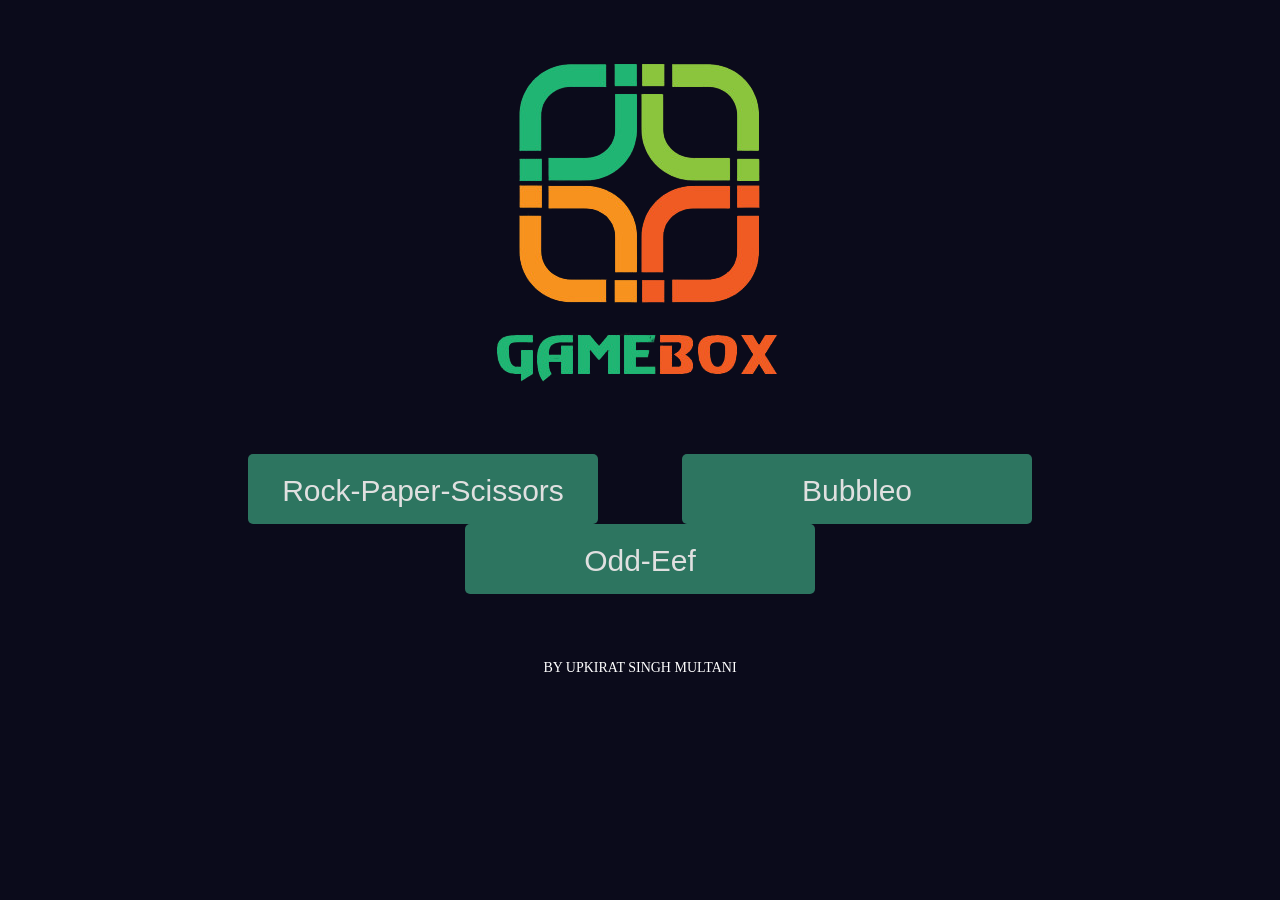
<file: index.html>
<!DOCTYPE html>
<html lang="en">
<head>
    <meta charset="UTF-8">
    <meta name="viewport" content="width=device-width, initial-scale=1.0">
    <title>Home</title>
    <link rel="stylesheet" href="Form.css">
</head>
<body>
    <center><img src="game.png"></center>
    <center>
        <a href="rock.html"><button id="rock_label" class="form_button">Rock-Paper-Scissors</button></a>
        <a href="bubblo.html"><button id="truth_label" class="form_button">Bubbleo</button></a>
        <a href=""><button id="odd_label" class="form_button">Odd-Eef</button></a>
    </center>
    <br>
    <br>
    <br>


    <div class="middle">
        <a href="" class="Btn b1">By Upkirat Singh Multani</a>
    </div>
    

   
</body>
</html>
</file>
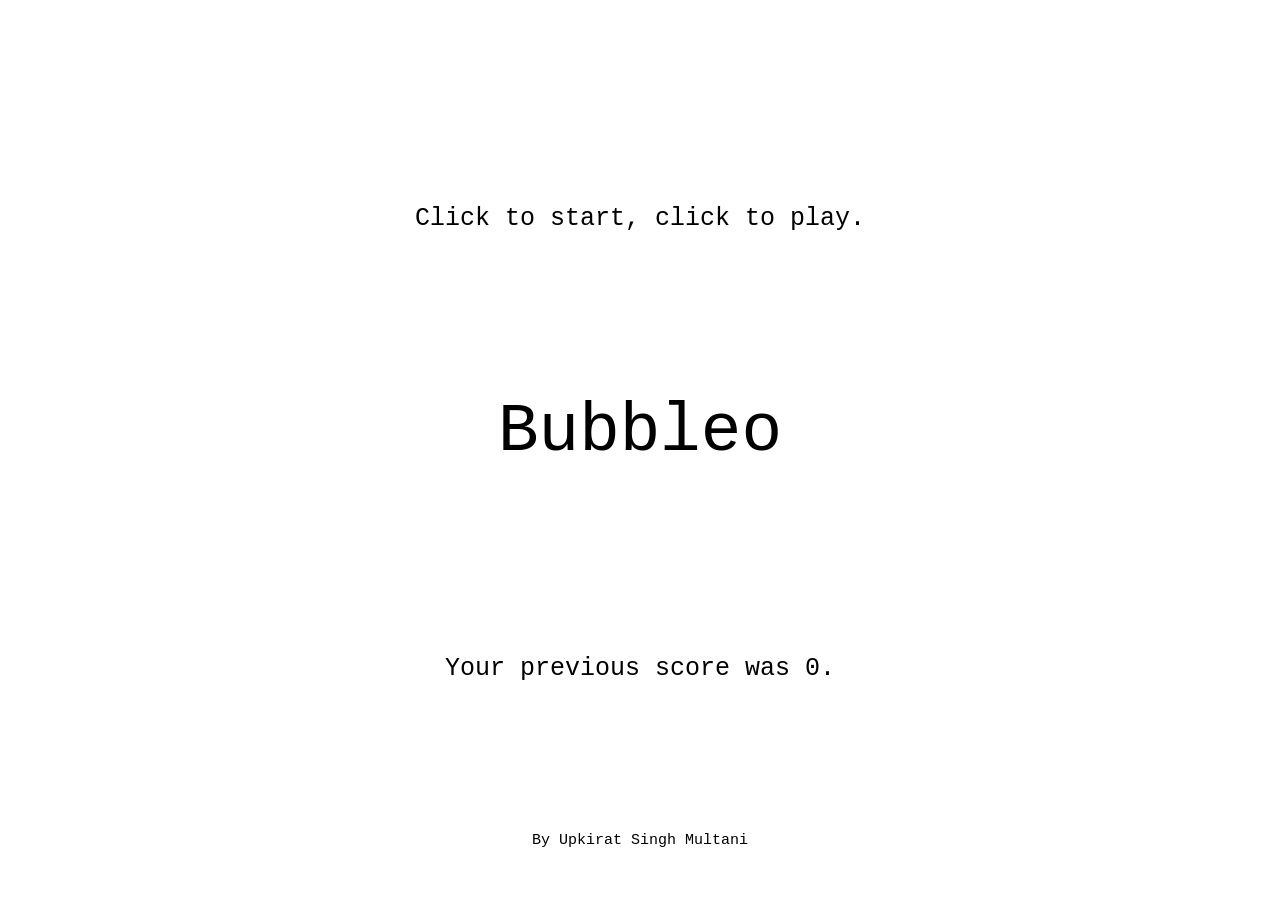
<file: bubblo.html>
<!DOCTYPE html>
<html>

<head >
	<meta charset="UTF-8">
	<title> Bubbles() </title>
	<script src="p5.js" type="text/javascript"></script>
	<script src="p5.dom.js" type="text/javascript"></script>
	<script src="p5.sound.js" type="text/javascript"></script>
	<script src="game.js" type="text/javascript"></script>
	<script src="scoreboard.js" type="text/javascript"></script>
	<script src="ship.js" type="text/javascript"></script>
	<script src="bubble.js" type="text/javascript"></script>
	<script src="sketch.js" type="text/javascript"></script>
	<style>
		body {
			padding: 0;
			margin: 0;
		}
		canvas {
			vertical-align: top;
			
		}
	</style>
</head>


<body style="background-color:blue;">
</body>

</html>
</file>
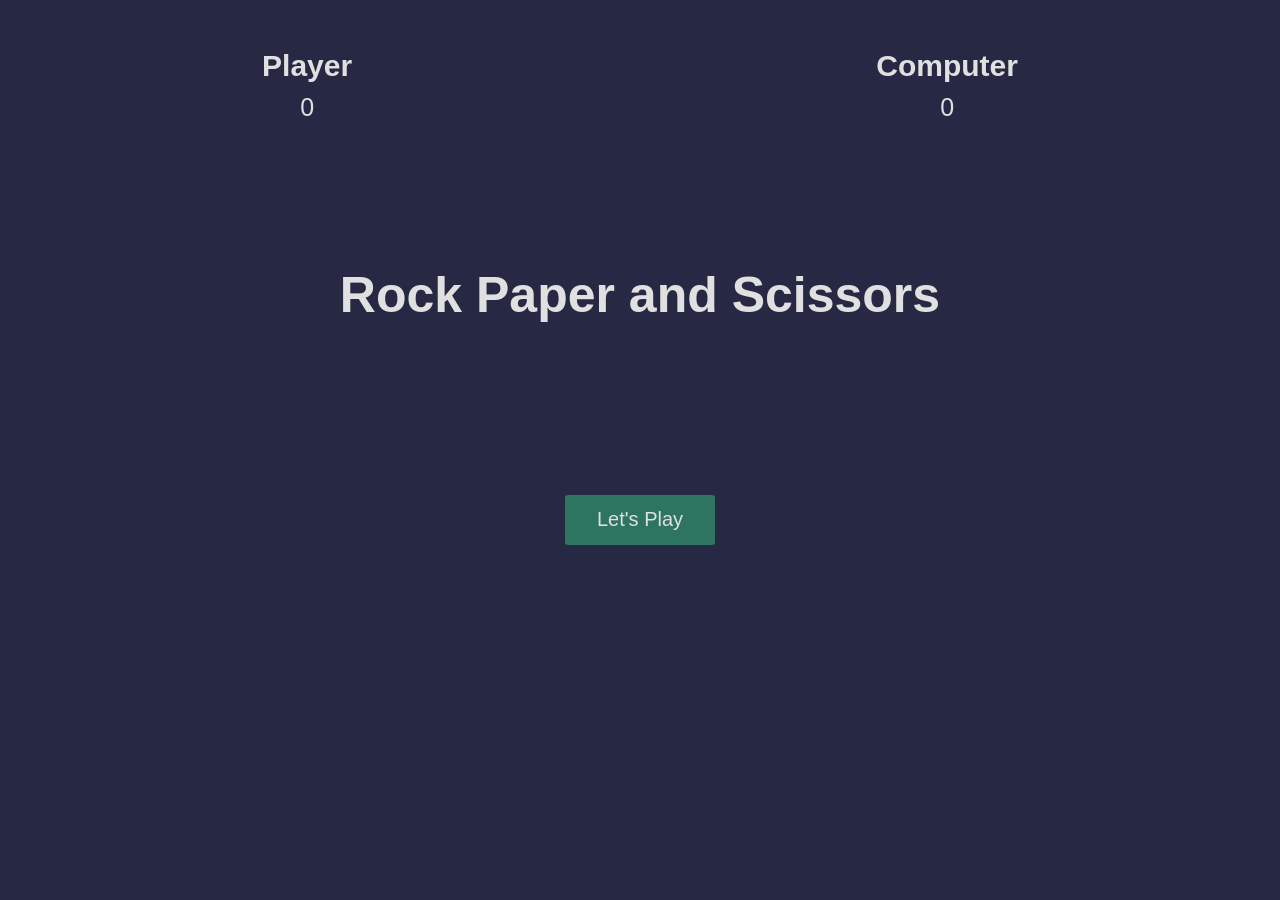
<file: rock.html>
<!DOCTYPE html>
<html lang="en">
  <head>
    <meta charset="UTF-8" />
    <meta name="viewport" content="width=device-width, initial-scale=1.0" />
    <meta http-equiv="X-UA-Compatible" content="ie=edge" />
    <link rel="stylesheet" href="rock.css" />
    <title>Rock paper and scissors</title>
  </head>
  <body>
    <section class="game">
      <div class="score">
        <div class="player-score">
          <h2>Player</h2>
          <p>0</p>
        </div>
        <div class="computer-score">
          <h2>Computer</h2>
          <p>0</p>
        </div>
      </div>

      <div class="intro">
        <h1>Rock Paper and Scissors</h1>
        <button>Let's Play</button>
      </div>

      <div class="match fadeOut">
        <h2 class="winner">Choose an option</h2>
        <div class="hands">
          <img class="player-hand" src="rock.png" alt="" />
          <img class="computer-hand" src="rock.png" alt="" />
        </div>
        <div class="options">
          <button class="rock">rock</button>
          <button class="paper">paper</button>
          <button class="scissors">scissors</button>
        </div>
      </div>
    </section>

    <script src="rock.js"></script>
  </body>
</html>
</file>
<file: Form.css>
*{
    margin: 0;
    padding: 0;
    box-sizing: border-box;
}

body {
    background-color: rgb(11, 11, 27);
}

.form_button{
    background: none;
    border: none;
    color: rgb(224, 224, 224);
    font-size: 30px;
    background: rgb(45, 117, 96);
    border-radius: 5px;
    cursor: pointer;
    padding: 20px 20px;
    font-family: 'Trebuchet MS', 'Lucida Sans Unicode', 'Lucida Grande', 'Lucida Sans', Arial, sans-serif;
}

#rock_label{
   margin: 0px 40px;
   height: 70px;
   width: 350px;
}
#truth_label{
    margin: 0px 40px;
    height: 70px;
    width: 350px;
}
#odd_label{
    margin: 0px 40px;
    height: 70px;
    width: 350px;
}

/* _____________________________________________________- */

.middle{
    text-align: center;
    position: relative;
    transform: translate(-50%,-50%);
    display: flex;
    justify-content: center;
    margin-top: 20px;
    top: 50%;
    left: 50%;
  }
  .Btn{
    position: relative;
    display: block;
    color: white;
    font-size: 14px;
    font-family: "montserrat";
    text-decoration: none;
    margin: 0px 10px;
    padding: 14px 60px;
    text-transform: uppercase;
    overflow: hidden;
    transition: 1s all ease;
  }
  .Btn::before{
    color: black;
    background: rgb(45, 117, 96);
    content: "";
    position: absolute;
    top: 50%;
    left: 50%;
    transform: translate(-100%,-100%);
    z-index: -1;
    transition: all 0.5s ease;
  }
  
  .b1::before{
    width: 100%;
    height: 0%;
    transform: translate(-50%,-50%) rotate(-45deg);
  }
  .b1:hover::before{
    height: 380%;
  }
</file>
<file: rock.css>
* {
    margin: 0;
    padding: 0;
    box-sizing: border-box;
  }
  
  section {
    height: 100vh;
    background-color: rgb(39, 41, 68);
    font-family: sans-serif;
  }
  
  .score {
    color: rgb(224, 224, 224);
    height: 20vh;
    display: flex;
    justify-content: space-around;
    align-items: center;
  }
  .score h2 {
    font-size: 30px;
  }
  .score p {
    text-align: center;
    padding: 10px;
    font-size: 25px;
  }
  
  .intro {
    color: rgb(224, 224, 224);
    height: 50vh;
    display: flex;
    flex-direction: column;
    align-items: center;
    justify-content: space-around;
    transition: opacity 0.5s ease;
  }
  
  .intro h1 {
    font-size: 50px;
  }
  .intro button,
  .match button {
    width: 150px;
    height: 50px;
    background: none;
    border: none;
    color: rgb(224, 224, 224);
    font-size: 20px;
    background: rgb(45, 117, 96);
    border-radius: 3px;
    cursor: pointer;
  }
  
  .match {
    position: absolute;
    top: 50%;
    left: 50%;
    transform: translate(-50%, -50%);
    transition: opacity 0.5s ease 0.5s;
  }
  .winner {
    color: rgb(224, 224, 224);
    text-align: center;
    font-size: 50px;
  }
  
  .hands,
  .options {
    display: flex;
    justify-content: space-around;
    align-items: center;
  }
  
  .player-hand {
    transform: rotateY(180deg);
  }
  
  div.fadeOut {
    opacity: 0;
    pointer-events: none;
  }
  
  div.fadeIn {
    opacity: 1;
    pointer-events: all;
  }
  
  @keyframes shakePlayer {
    0% {
      transform: rotateY(180deg) translateY(0px);
    }
    15% {
      transform: rotateY(180deg) translateY(-50px);
    }
    25% {
      transform: rotateY(180deg) translateY(0px);
    }
    35% {
      transform: rotateY(180deg) translateY(-50px);
    }
    50% {
      transform: rotateY(180deg) translateY(0px);
    }
    65% {
      transform: rotateY(180deg) translateY(-50px);
    }
    75% {
      transform: rotateY(180deg) translateY(0px);
    }
    85% {
      transform: rotateY(180deg) translateY(-50px);
    }
    100% {
      transform: rotateY(180deg) translateY(0px);
    }
  }
  
  @keyframes shakeComputer {
    0% {
      transform: translateY(0px);
    }
    15% {
      transform: translateY(-50px);
    }
    25% {
      transform: translateY(0px);
    }
    35% {
      transform: translateY(-50px);
    }
    50% {
      transform: translateY(0px);
    }
    65% {
      transform: translateY(-50px);
    }
    75% {
      transform: translateY(0px);
    }
    85% {
      transform: translateY(-50px);
    }
    100% {
      transform: translateY(0px);
    }
  }
</file>
